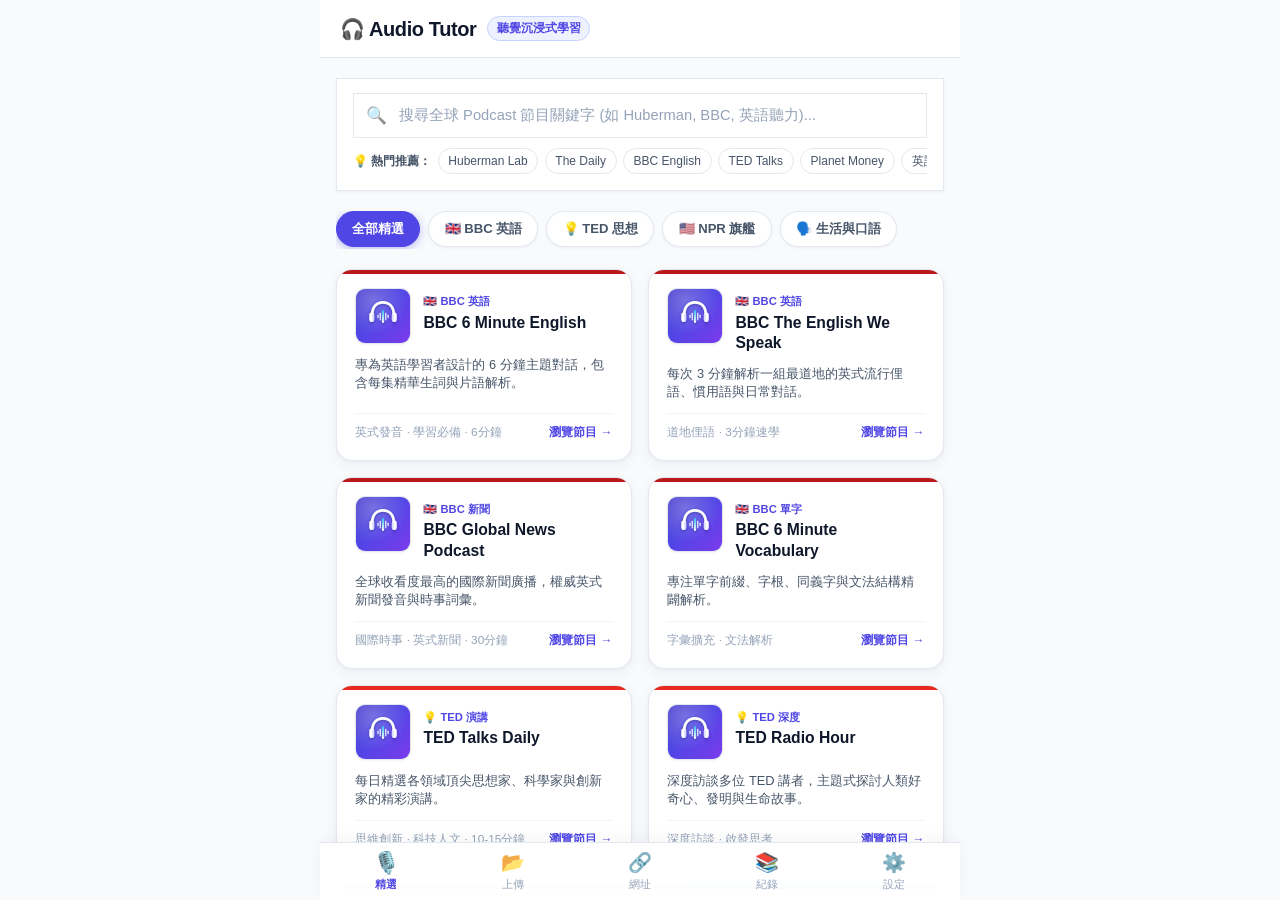
<file: index.html>
<!DOCTYPE html>
<html lang="zh-TW">
<head>
  <meta charset="UTF-8">
  <!-- 🛡️ 全局離線錯誤即時捕獲與日誌記錄器 (Local & Offline Error Recorder) -->
  <script>
    (function() {
      window.__DEBUG_LOGS__ = [];
      const LOG_SERVER = 'http://127.0.0.1:8765/';

      function recordError(type, message, source, lineno, colno, errorObj) {
        const timestamp = new Date().toLocaleString('zh-TW', { hour12: false });
        const logEntry = {
          time: timestamp,
          type: type,
          message: String(message || 'Unknown Error'),
          source: source || window.location.href,
          line: lineno || 0,
          column: colno || 0,
          stack: errorObj?.stack || (new Error().stack) || ''
        };
        window.__DEBUG_LOGS__.push(logEntry);

        // 1. 存入 localStorage (最多保留 50 筆)
        try {
          const existing = JSON.parse(localStorage.getItem('audio_tutor_error_logs') || '[]');
          existing.push(logEntry);
          if (existing.length > 50) existing.shift();
          localStorage.setItem('audio_tutor_error_logs', JSON.stringify(existing));
        } catch (e) {}

        // 2. 即時發送給本機 log_server.ps1 (直接寫入 debug.log 檔案)
        try {
          const payload = JSON.stringify(logEntry);
          if (navigator.sendBeacon) {
            navigator.sendBeacon(LOG_SERVER, payload);
          } else {
            fetch(LOG_SERVER, { method: 'POST', body: payload, mode: 'no-cors' }).catch(() => {});
          }
        } catch (e) {}

        // 3. 在畫面上動態顯示/更新懸浮除錯按鈕 🐞
        updateErrorBadge();
      }

      window.onerror = function(msg, url, line, col, err) {
        recordError('UNCAUGHT_EXCEPTION', msg, url, line, col, err);
        return false;
      };

      window.addEventListener('unhandledrejection', function(e) {
        recordError('UNHANDLED_PROMISE', e.reason?.message || e.reason, 'Promise', 0, 0, e.reason);
      });

      const origConsoleError = console.error;
      console.error = function(...args) {
        origConsoleError.apply(console, args);
        recordError('CONSOLE_ERROR', args.map(a => typeof a === 'object' ? JSON.stringify(a) : String(a)).join(' '), 'console', 0, 0, null);
      };

      function updateErrorBadge() {
        let badge = document.getElementById('debug-error-badge');
        if (!badge && document.body) {
          badge = document.createElement('button');
          badge.id = 'debug-error-badge';
          badge.style.cssText = 'position:fixed;bottom:72px;right:16px;z-index:99999;background:#ef4444;color:#fff;border:none;border-radius:20px;padding:6px 12px;font-size:12px;font-weight:700;box-shadow:0 4px 14px rgba(239,68,68,0.4);cursor:pointer;display:flex;align-items:center;gap:6px;transition:all 0.2s ease;';
          badge.title = '點擊檢視錯誤紀錄與下載 debug.log';
          badge.innerHTML = '🐞 <span id="debug-error-count">1</span> 錯誤';
          badge.onclick = () => window.openDebugModal && window.openDebugModal();
          document.body.appendChild(badge);
        } else if (badge) {
          const countSpan = document.getElementById('debug-error-count');
          if (countSpan) countSpan.textContent = window.__DEBUG_LOGS__.length;
        }
      }

      window.addEventListener('DOMContentLoaded', () => {
        try {
          const past = JSON.parse(localStorage.getItem('audio_tutor_error_logs') || '[]');
          if (past.length > 0 && window.__DEBUG_LOGS__.length === 0) {
            window.__DEBUG_LOGS__ = past;
            updateErrorBadge();
          }
        } catch (e) {}
      });
    })();
  </script>
  <meta name="viewport" content="width=device-width, initial-scale=1.0, maximum-scale=1.0, user-scalable=no, viewport-fit=cover">
  <meta name="referrer" content="no-referrer">
  <title>Audio Tutor — 聽覺沉浸式學習</title>
  <link rel="stylesheet" href="style.css?v=7.5">
  <link rel="manifest" href="manifest.json?v=7.5">
  <meta name="theme-color" content="#ffffff">
  <meta name="apple-mobile-web-app-capable" content="yes">
  <meta name="apple-mobile-web-app-status-bar-style" content="default">
  <link rel="apple-touch-icon" href="icon.svg">
</head>
<body>
  <div class="app-container">
    <!-- Header -->
    <header id="app-header">
      <div class="header-content">
        <div class="header-brand">
          <h1 class="logo">🎧 Audio Tutor</h1>
          <span class="brand-badge">聽覺沉浸式學習</span>
        </div>
        <button id="btn-header-install" class="btn-header-install hidden" title="安裝 App 至手機或電腦桌面">📲 安裝 App</button>
      </div>
    </header>

    <!-- PWA A2HS Install Banner -->
    <div id="pwa-install-banner" class="pwa-install-banner hidden">
      <div class="install-banner-icon">📲</div>
      <div class="install-banner-text">
        <strong>安裝 Audio Tutor 到桌面</strong>
        <p>一鍵移除網址列，享受如同原生 App 的全螢幕沈浸精聽體驗！</p>
      </div>
      <div class="install-banner-actions">
        <button id="btn-banner-install" class="btn-banner-install">立即安裝</button>
        <button id="btn-banner-dismiss" class="btn-banner-dismiss" aria-label="關閉" title="稍後再說">✕</button>
      </div>
    </div>

    <main id="app-main">
      <!-- 1. Curated Podcast Section (精選) -->
      <section id="podcast-section" class="tab-section">
        <!-- Global Podcast Search Box -->
        <div class="podcast-search-container">
          <div class="podcast-search-box">
            <span class="podcast-search-icon">🔍</span>
            <input type="text" id="podcast-global-search-input" placeholder="搜尋全球 Podcast 節目關鍵字 (如 Huberman, BBC, 英語聽力)..." class="podcast-search-input">
            <button id="btn-clear-global-search" class="btn-clear-search hidden" title="清除搜尋">✕</button>
            <button id="btn-do-global-search" class="btn-global-search">搜尋</button>
          </div>
          <!-- Quick search tag pills -->
          <div class="podcast-quick-tags">
            <span class="quick-tags-label">💡 熱門推薦：</span>
            <button class="quick-tag-btn" data-kw="Huberman Lab">Huberman Lab</button>
            <button class="quick-tag-btn" data-kw="The Daily">The Daily</button>
            <button class="quick-tag-btn" data-kw="BBC Learning English">BBC English</button>
            <button class="quick-tag-btn" data-kw="TED Talks">TED Talks</button>
            <button class="quick-tag-btn" data-kw="Planet Money">Planet Money</button>
            <button class="quick-tag-btn" data-kw="英語聽力">英語聽力</button>
          </div>
        </div>

        <!-- Search Status Bar (shown when search results are active) -->
        <div id="podcast-search-status" class="podcast-search-status hidden">
          <span id="podcast-search-status-text" class="search-status-text"></span>
          <button id="btn-reset-search" class="btn-reset-search">← 返回全部精選推薦</button>
        </div>

        <!-- Filter pills -->
        <div id="podcast-filter-bar" class="podcast-filter-bar">
          <button class="filter-pill active" data-filter="all">全部精選</button>
          <button class="filter-pill" data-filter="bbc">🇬🇧 BBC 英語</button>
          <button class="filter-pill" data-filter="ted">💡 TED 思想</button>
          <button class="filter-pill" data-filter="npr">🇺🇸 NPR 旗艦</button>
          <button class="filter-pill" data-filter="daily">🗣️ 生活與口語</button>
        </div>

        <!-- Search Loading Indicator -->
        <div id="podcast-search-loading" class="episodes-loading hidden">
          <div class="spinner"></div>
          <p>正在搜尋全球 Apple Podcasts 節目庫...</p>
        </div>

        <!-- Channel Grid View -->
        <div id="podcast-channel-grid" class="podcast-channel-grid">
          <!-- Dynamically populated from JS -->
        </div>

        <!-- Episode List Explorer View (Shown when a channel is clicked) -->
        <div id="podcast-episode-view" class="podcast-episode-view hidden">
          <div class="episode-view-header">
            <button id="btn-back-to-channels" class="btn-back-link">← 返回精選頻道清單</button>
            <div class="channel-info-banner">
              <div id="ep-channel-cover-wrap" class="ep-channel-cover-wrap">
                <img id="ep-channel-cover" class="ep-channel-cover" src="icon.svg" alt="Cover" onerror="this.src='icon.svg'">
              </div>
              <div class="ep-channel-meta">
                <div class="title-with-badge">
                  <h2 id="ep-channel-title" class="ep-channel-title">頻道名稱</h2>
                  <span id="ep-channel-badge" class="channel-badge">BBC</span>
                </div>
                <p id="ep-channel-desc" class="ep-channel-desc">頻道簡介載入中...</p>
              </div>
            </div>
            <div class="episode-search-box">
              <input type="text" id="ep-search-input" placeholder="🔍 搜尋單集標題關鍵字..." class="ep-search-input">
            </div>
          </div>

          <div id="episodes-loading" class="episodes-loading hidden">
            <div class="spinner"></div>
            <p>正在載入最新 Podcast 單集節目表...</p>
          </div>

          <div id="podcast-episodes-list" class="podcast-episodes-list">
            <!-- Dynamically populated episode items -->
          </div>
        </div>
      </section>

      <!-- 2. Local Import Section (上傳) -->
      <section id="import-section" class="tab-section hidden">
        <div class="section-card">
          <div class="section-card-header">
            <h3>📂 本機影音檔案上傳</h3>
            <p class="subtext">支援將電腦或手機中的 Podcast、錄音、影片快速切句並插入 AI 語音導覽</p>
          </div>
          <div id="drop-zone" class="drop-zone">
            <div class="drop-zone-content">
              <span class="icon-large">📤</span>
              <h2>點擊或拖入音檔 / 影片</h2>
              <p class="drop-subtext">支援 MP4, MOV, M4A, MP3, WAV, WebM</p>
            </div>
            <input type="file" id="file-input" accept="audio/*,video/*" class="hidden-input">
          </div>
        </div>
      </section>

      <!-- 3. Custom RSS / URL Section (自訂網址) -->
      <section id="custom-link-section" class="tab-section hidden">
        <div class="section-card">
          <div class="section-card-header">
            <h3>🔗 自訂 Podcast RSS 或線上音訊網址</h3>
            <p class="subtext">輸入任何公開 Podcast 的 RSS Feed 訂閱網址，或直接貼上線上 MP3/M4A 音訊檔案連結</p>
          </div>
          <div class="custom-input-row">
            <input type="url" id="custom-url-input" placeholder="https://example.com/feed.xml 或音訊連結..." class="custom-url-input">
            <button id="btn-parse-custom-url" class="btn-primary">解析載入</button>
          </div>
          <div class="custom-search-hint">
            <span>💡 不知道 RSS 網址？</span>
            <button id="btn-jump-to-global-search" class="btn-text-link">👉 點此直接用關鍵字搜尋全球 Podcast 節目</button>
          </div>
          <div class="quick-preset-links">
            <span class="preset-title">💡 常用推薦快捷填入：</span>
            <button class="preset-btn" data-url="https://podcasts.files.bbci.co.uk/p02pc9tn.rss">BBC 6 Min</button>
            <button class="preset-btn" data-url="https://feeds.feedburner.com/TEDTalks_audio">TED Talks</button>
            <button class="preset-btn" data-url="https://feeds.npr.org/510351/podcast.xml">NPR Short Wave</button>
            <button class="preset-btn" data-url="https://allearsenglish.libsyn.com/rss">All Ears English</button>
          </div>

          <div id="custom-feed-loading" class="episodes-loading hidden">
            <div class="spinner"></div>
            <p>正在解析 RSS 訂閱來源...</p>
          </div>

          <div id="custom-feed-result" class="custom-feed-result hidden">
            <!-- Dynamically rendered custom episodes -->
          </div>
        </div>
      </section>

      <!-- 4. History Section (學習紀錄) -->
      <section id="history-section" class="tab-section hidden">
        <div class="section-card">
          <div class="section-card-header">
            <h3>📚 我的精聽學習紀錄</h3>
            <p class="subtext">已解析的單集均保存於本機，可隨時離線複習與重複精聽</p>
          </div>
          <div id="history-list" class="history-list">
            <!-- History cards will be injected here -->
            <p class="empty-state">尚無學習紀錄</p>
          </div>
        </div>
      </section>

      <!-- 5. Settings Section (系統設定) -->
      <section id="settings-section" class="tab-section hidden">
        <div class="section-card">
          <div class="section-card-header">
            <h3>⚙️ 系統與學習設定</h3>
            <p class="subtext">設定您的 API 密鑰與個人化 AI 導覽偏好</p>
          </div>

          <!-- Return to Player Banner (若正在播放學習中，提供一鍵返回) -->
          <div id="settings-now-playing-banner" class="settings-return-banner hidden">
            <div class="banner-left">
              <span>🎧 正在學習播放中</span>
            </div>
            <button id="btn-settings-return-player" class="btn-return-player" type="button">返回播放畫面 ↗</button>
          </div>

          <!-- API Keys -->
          <div class="settings-group">
            <h4 class="settings-group-title">🔑 API 密鑰設定</h4>
            <div class="input-group">
              <label for="groq-key-input">Groq API Key (語音辨識 Whisper 必填)</label>
              <div class="input-with-btn">
                <input type="password" id="groq-key-input" placeholder="gsk_..." class="styled-input">
                <button id="btn-save-groq" class="btn-save">儲存</button>
              </div>
              <a href="https://console.groq.com/keys" target="_blank" class="help-link">前往申請免費 Groq 密鑰 ↗</a>
            </div>
            
            <div class="input-group">
              <label for="gemini-key-input">Gemini API Key (語意與文法解析 必填)</label>
              <div class="input-with-btn">
                <input type="password" id="gemini-key-input" placeholder="AIzaSy..." class="styled-input">
                <button id="btn-save-gemini" class="btn-save">儲存</button>
              </div>
              <a href="https://aistudio.google.com/app/apikey" target="_blank" class="help-link">前往申請免費 Gemini 密鑰 ↗</a>
            </div>

            <div class="input-group">
              <label for="openai-key-input">OpenAI API Key (選填，若使用 OpenAI TTS-1)</label>
              <div class="input-with-btn">
                <input type="password" id="openai-key-input" placeholder="sk-..." class="styled-input">
                <button id="btn-save-openai" class="btn-save">儲存</button>
              </div>
              <a href="https://platform.openai.com/api-keys" target="_blank" class="help-link">前往申請 OpenAI 密鑰 ↗</a>
            </div>
          </div>

          <!-- Learning Settings -->
          <div class="settings-group">
            <h4 class="settings-group-title">🎧 語音導覽與神經網路 TTS 偏好</h4>

            <div class="input-group">
              <label for="tts-engine">語音合成引擎 (TTS Engine)</label>
              <select id="tts-engine" class="select-input">
                <option value="cloud" selected>🌐 雲端極速語音 (Lumi-AI / Google & 百度 · iPhone 完美相容 · 免 Key 零延遲)</option>
                <option value="system">💻 瀏覽器原生語音 (Apple 原生美佳/婷婷 · 微軟 Natural · Google 語音)</option>
                <option value="openai">🤖 OpenAI TTS-1 (頂級真人級神經音質 · 需填 OpenAI Key)</option>
                <option value="edge">✨ 本機 Python 後端 (Edge-TTS 代理 · 需執行 python server.py)</option>
              </select>
            </div>

            <div class="input-group">
              <label for="tts-voice">導覽語音角色 (Voice Character)</label>
              <select id="tts-voice" class="select-input">
                <!-- Dynamically populated from JS based on chosen engine -->
                <option value="">載入系統繁中語音中...</option>
              </select>
            </div>

            <div class="input-group">
              <label for="orig-rate">🎵 英文原音播放語速 (Original Speed): <strong id="orig-rate-label" class="highlight-text">1.00</strong>x</label>
              <input type="range" id="orig-rate" min="0.60" max="1.40" step="0.05" value="1.00" class="range-slider">
              <div class="range-labels">
                <span>0.60x (慢速)</span>
                <span>0.80x (精聽)</span>
                <span>1.00x (原速)</span>
                <span>1.20x (微快)</span>
                <span>1.40x (挑戰)</span>
              </div>
            </div>

            <div class="input-group">
              <label for="tts-rate">🗣️ TTS 語音講解朗讀語速: <strong id="tts-rate-label" class="highlight-text">1.10</strong>x</label>
              <input type="range" id="tts-rate" min="0.80" max="1.60" step="0.05" value="1.10" class="range-slider">
            </div>

            <div class="input-group">
              <div class="tts-preview-row">
                <button id="btn-preview-tts" class="btn-preview-tts" type="button">▶️ 試聽當前中文語音與語速</button>
                <span id="tts-preview-status" class="tts-preview-status">試聽範例：「歡迎使用 Audio Tutor！我會為你精闢解析英文單字與文法。」</span>
              </div>
            </div>

            <div class="input-group">
              <label for="cefr-slider">CEFR 難度門檻 (大於等於此難度才插入語音解析): <strong id="cefr-label" class="highlight-text">B1</strong></label>
              <input type="range" id="cefr-slider" min="1" max="6" value="3" class="range-slider">
              <div class="range-labels">
                <span>A1 (初級)</span>
                <span>A2</span>
                <span>B1 (中級)</span>
                <span>B2</span>
                <span>C1 (高級)</span>
                <span>C2</span>
              </div>
            </div>

            <div class="input-group checkbox-group">
              <label for="toggle-replay" class="checkbox-label">
                <input type="checkbox" id="toggle-replay" checked>
                <span class="checkbox-text">聽完繁中解析後，自動重播原句一次</span>
              </label>
            </div>

            <div class="input-group checkbox-group">
              <label for="toggle-loop-sentence" class="checkbox-label">
                <input type="checkbox" id="toggle-loop-sentence">
                <span class="checkbox-text">🔂 單句無限循環跟讀模式 (Shadowing 口說跟讀)</span>
              </label>
            </div>

            <div class="input-group">
              <label for="source-lang">音訊來源語言 (Source Language)</label>
              <select id="source-lang" class="select-input">
                <option value="en" selected>英文 (English)</option>
                <option value="ja">日文 (Japanese)</option>
                <option value="ko">韓文 (Korean)</option>
                <option value="es">西班牙文 (Spanish)</option>
                <option value="fr">法文 (French)</option>
                <option value="de">德文 (German)</option>
              </select>
            </div>
          </div>
        </div>
      </section>

      <!-- Processing Section (進度) -->
      <section id="processing-section" class="hidden">
        <div class="section-card processing-card">
          <div class="section-card-header">
            <h3>⚡ Audio-Tutor 處理管線執行中</h3>
            <p class="subtext">正在進行快刀音軌抽取、時間軸語音辨識與 Gemini AI 句級語意解析</p>
          </div>

          <div class="stepper">
            <!-- Stage 1 -->
            <div id="stage-extract" class="stage">
              <div class="stage-header">
                <span class="stage-icon">🔧</span>
                <span class="stage-label">1. 音軌抽取與格式化</span>
              </div>
              <div class="progress-container">
                <div class="progress-bar">
                  <div class="progress-fill" style="width: 0%;"></div>
                </div>
              </div>
              <p class="status-text">等待中...</p>
            </div>
            
            <!-- Stage 2 -->
            <div id="stage-transcribe" class="stage">
              <div class="stage-header">
                <span class="stage-icon">🎤</span>
                <span class="stage-label">2. Groq Whisper 語音辨識與時間軸</span>
              </div>
              <div class="progress-container">
                <div class="progress-bar">
                  <div class="progress-fill" style="width: 0%;"></div>
                </div>
              </div>
              <p class="status-text">等待中...</p>
            </div>

            <!-- Stage 3 -->
            <div id="stage-analyze" class="stage">
              <div class="stage-header">
                <span class="stage-icon">🧠</span>
                <span class="stage-label">3. Gemini 語法與生詞解析</span>
              </div>
              <div class="progress-container">
                <div class="progress-bar">
                  <div class="progress-fill" style="width: 0%;"></div>
                </div>
              </div>
              <p class="status-text">等待中...</p>
            </div>
          </div>
        </div>
      </section>

      <!-- Player Section (播放器) -->
      <section id="player-section" class="hidden">
        <button id="btn-back-home" class="btn-back-link" style="margin-bottom: 0.75rem;">← 返回選集清單 / 更換單集</button>

        <div id="now-playing" class="player-card">
          <div class="player-header">
            <div class="player-title-wrap">
              <h3 id="file-name" class="player-file-name truncate">未知檔案</h3>
              <div class="progress-meta-row">
                <span id="sentence-progress" class="progress-text">第 0 / 0 句</span>
                <span id="streaming-badge" class="streaming-badge hidden">⚡ 背景解析中...</span>
              </div>
            </div>
            <div class="player-header-actions">
              <button id="btn-player-download" class="btn-player-action" title="下載當前 MP3 音訊檔">📥 下載 MP3</button>
              <div id="play-state" class="state-badge">準備中</div>
            </div>
          </div>

          <!-- Seek bar -->
          <div id="seek-bar" class="seek-bar">
            <div class="seek-fill" style="width: 0%;"></div>
          </div>

          <div id="sentence-display" class="sentence-display">
            <span id="cefr-badge" class="cefr-badge hidden">--</span>
            <p id="original-text" class="original-text">載入中...</p>
            <p id="explanation-text" class="explanation-text"></p>
          </div>

          <div id="playback-controls" class="playback-controls">
            <button id="btn-prev" class="control-btn" aria-label="Previous" title="上一句 (快捷鍵 ← 或 K)">⏮</button>
            <button id="btn-replay" class="control-btn" aria-label="Replay" title="重播本句 (快捷鍵 R)">🔄</button>
            <button id="btn-play-pause" class="play-btn" aria-label="Play/Pause" title="播放 / 暫停 (快捷鍵 Space)">▶️</button>
            <button id="btn-toggle-loop" class="control-btn toggle-btn" aria-label="Loop Sentence" title="單句無限循環跟讀 (快捷鍵 L)">🔂</button>
            <button id="btn-next" class="control-btn" aria-label="Next" title="下一句 (快捷鍵 → 或 J)">⏭</button>
            <button id="btn-quick-speed" class="speed-pill-btn" title="切換原音語速 (點擊切換 0.8x 慢速精聽 / 1.0x / 1.2x)">1.0x</button>
          </div>

          <!-- 互動式同步逐字稿面板 (Interactive Karaoke Transcript) -->
          <div class="transcript-header-row">
            <h4 class="transcript-heading">📝 沉浸式同步逐字稿</h4>
            <span class="transcript-tip">💡 點擊跳轉 · 雙擊單字查字典 📖</span>
          </div>

          <div id="transcript-scroll-area" class="transcript-scroll-area">
            <div id="transcript-list" class="transcript-list">
              <!-- 動態渲染完整逐字稿列表 -->
            </div>
          </div>
        </div>
      </section>
    <!-- Floating Mini Player Bar (置底迷你播放列，切換至設定/其他分頁時可一鍵秒回播放器) -->
    <div id="mini-player-bar" class="mini-player-bar hidden">
      <div class="mini-player-left" id="mini-player-click-area">
        <div class="mini-player-icon-wrap">
          <span class="mini-player-icon">🎧</span>
        </div>
        <div class="mini-player-texts">
          <span id="mini-player-title" class="mini-player-title truncate">正在播放學習中</span>
          <span id="mini-player-sub" class="mini-player-sub truncate">點擊返回完整播放畫面</span>
        </div>
      </div>
      <div class="mini-player-actions">
        <button id="btn-mini-play-pause" class="mini-btn-play" title="播放 / 暫停" type="button">⏸️</button>
        <button id="btn-mini-expand" class="mini-btn-expand" title="返回完整畫面" type="button">展開 ↗</button>
      </div>
    </div>

    <!-- Bottom Navigation Bar (置底 App 導覽列) -->
    <nav id="bottom-nav" class="bottom-nav">
      <button id="nav-btn-podcast" class="nav-item active" data-tab="podcast">
        <span class="nav-icon">🎙️</span>
        <span class="nav-label">精選</span>
      </button>
      <button id="nav-btn-local" class="nav-item" data-tab="local">
        <span class="nav-icon">📂</span>
        <span class="nav-label">上傳</span>
      </button>
      <button id="nav-btn-custom" class="nav-item" data-tab="custom">
        <span class="nav-icon">🔗</span>
        <span class="nav-label">網址</span>
      </button>
      <button id="nav-btn-history" class="nav-item" data-tab="history">
        <span class="nav-icon">📚</span>
        <span class="nav-label">紀錄</span>
      </button>
      <button id="nav-btn-settings" class="nav-item" data-tab="settings">
        <span class="nav-icon">⚙️</span>
        <span class="nav-label">設定</span>
      </button>
    </nav>

    <!-- Toast Notification Container -->
    <div id="toast-container"></div>

    <!-- Download / Export Modal -->
    <div id="download-modal" class="modal-overlay hidden">
      <div class="modal-card">
        <div class="modal-header">
          <h3 id="modal-download-title">📥 選擇下載音訊格式</h3>
          <button id="btn-close-download-modal" class="modal-close-btn" aria-label="Close">&times;</button>
        </div>
        <p class="modal-subtext" id="modal-download-desc">請選擇您希望下載或匯出的音訊版本：</p>
        <div class="modal-options">
          <button id="btn-export-tutor-audio" class="modal-option-btn primary-option">
            <span class="option-icon">🎧</span>
            <div class="option-text">
              <strong>匯出 AI 語音導覽版 (含中英精聽與講解)</strong>
              <small>將原句、AI 中文解析與重複精聽無縫混音為完整學習單集 (推薦)</small>
            </div>
          </button>
          <button id="btn-download-raw-audio" class="modal-option-btn secondary-option">
            <span class="option-icon">📁</span>
            <div class="option-text">
              <strong>下載原始音訊檔 (純原音)</strong>
              <small>下載未包含 AI 語音講解的原始音訊檔案</small>
            </div>
          </button>
        </div>
      </div>
    </div>

    <!-- In-App Dictionary Bottom Sheet / Modal (應用內查字典) -->
    <div id="dict-modal" class="modal-overlay hidden">
      <div class="modal-content dict-modal-content">
        <div class="dict-handle-bar"></div>
        <div class="modal-header dict-modal-header">
          <div class="dict-title-group">
            <h3 id="dict-word" class="dict-word">Word</h3>
            <span id="dict-phonetic" class="dict-phonetic">/ ... /</span>
            <button id="btn-dict-speak" class="btn-dict-speak" title="朗讀發音">🔊</button>
          </div>
          <button id="btn-close-dict" class="btn-close-modal">✕</button>
        </div>

        <div id="dict-body" class="dict-body">
          <div id="dict-loading" class="dict-loading">
            <div class="spinner"></div>
            <p>正在查詢單字釋義...</p>
          </div>
          <div id="dict-content" class="dict-content hidden">
            <!-- 動態填充單字詞性、釋義與例句 -->
          </div>
        </div>

        <div class="dict-modal-footer">
          <a id="dict-external-link" href="#" target="_blank" class="dict-ext-link">前往劍橋字典完整頁面 ↗</a>
          <button id="btn-done-dict" class="btn-primary" style="padding: 0.4rem 1rem;">關閉</button>
        </div>
      </div>
    </div>

    <!-- iOS A2HS Guide Modal -->
    <div id="ios-install-modal" class="modal-overlay hidden">
      <div class="modal-content ios-install-modal-content">
        <div class="modal-header">
          <h3>📲 將 Audio Tutor 加入 iPhone 主畫面</h3>
          <button id="btn-close-ios-install" class="btn-close-modal">✕</button>
        </div>
        <div class="ios-install-body">
          <div class="ios-step-item">
            <div class="step-num">1</div>
            <div class="step-desc">
              點擊 Safari 或 Chrome 底部或頂部的<strong>「分享」按鈕</strong>
              <span class="ios-icon-badge">📤</span>
            </div>
          </div>
          <div class="ios-step-item">
            <div class="step-num">2</div>
            <div class="step-desc">
              在選單中向下滑動，找到並點擊<strong>「加入主畫面」</strong>
              <span class="ios-icon-badge">➕</span>
            </div>
          </div>
          <div class="ios-step-item">
            <div class="step-num">3</div>
            <div class="step-desc">
              點擊右上角的<strong>「新增」</strong>，即可享受無網址列干擾的原生全螢幕 App 體驗！
            </div>
          </div>
        </div>
        <div class="modal-actions" style="margin-top: 1.25rem;">
          <button id="btn-confirm-ios-install" class="btn-primary" style="width: 100%;">我知道了</button>
        </div>
      </div>
    </div>

    <!-- Debug Log Modal (錯誤日誌與即時檢視) -->
    <div id="debug-modal" class="modal-overlay hidden">
      <div class="modal-card" style="max-width: 560px; max-height: 85vh; display: flex; flex-direction: column;">
        <div class="modal-header">
          <h3>🐞 系統錯誤日誌 (Debug Logs)</h3>
          <button id="btn-close-debug-modal" class="modal-close-btn" aria-label="Close">&times;</button>
        </div>
        <p class="modal-subtext">所有本地/離線執行錯誤均已自動記錄，可一鍵下載為 <code>debug.log</code> 檔案或直接複製：</p>
        <div id="debug-log-list" style="flex: 1; overflow-y: auto; background: #0f172a; color: #f8fafc; font-family: monospace; font-size: 0.78rem; padding: 0.85rem; border-radius: 8px; margin: 0.5rem 0 1rem; max-height: 320px; white-space: pre-wrap; word-break: break-all;">
          無錯誤紀錄
        </div>
        <div style="display: flex; gap: 0.5rem; justify-content: flex-end; flex-wrap: wrap;">
          <button id="btn-copy-debug-logs" class="btn-primary" style="padding: 0.45rem 0.9rem; font-size: 0.82rem;">📋 一鍵複製錯誤報告</button>
          <button id="btn-download-debug-log" class="btn-primary" style="padding: 0.45rem 0.9rem; font-size: 0.82rem; background: #16a34a;">📥 下載 debug.log 檔案</button>
          <button id="btn-clear-debug-logs" class="btn-secondary" style="padding: 0.45rem 0.9rem; font-size: 0.82rem; background: #64748b; color: #fff; border: none; border-radius: var(--radius-sm);">🗑️ 清除日誌</button>
        </div>
      </div>
    </div>
  </div>
  <script src="app.js?v=7.5"></script>
</body>
</html>
</file>
<file: style.css>
:root {
  --bg-primary: #f8fafc;
  --bg-surface: #ffffff;
  --bg-card: #ffffff;
  --bg-hover: #f1f5f9;
  --bg-input: #ffffff;
  --text-primary: #0f172a;
  --text-secondary: #475569;
  --text-muted: #94a3b8;
  --accent: #4f46e5;
  --accent-hover: #4338ca;
  --accent-light: #eef2ff;
  --accent-border: #c7d2fe;
  --success: #16a34a;
  --warning: #d97706;
  --danger: #dc2626;
  --border: #e2e8f0;
  --border-light: #f1f5f9;
  --radius: 16px;
  --radius-sm: 10px;
  --shadow-sm: 0 1px 3px 0 rgba(0, 0, 0, 0.05);
  --shadow-card: 0 4px 14px 0 rgba(15, 23, 42, 0.05), 0 1px 3px 0 rgba(15, 23, 42, 0.03);
  --shadow-hover: 0 10px 25px -4px rgba(15, 23, 42, 0.08), 0 4px 10px -2px rgba(15, 23, 42, 0.04);
  --transition: 0.2s cubic-bezier(0.4, 0, 0.2, 1);
}

* {
  box-sizing: border-box;
  margin: 0;
  padding: 0;
  -webkit-tap-highlight-color: transparent;
}

html, body {
  height: 100%;
  height: 100dvh;
  width: 100%;
  margin: 0;
  padding: 0;
  overflow: hidden;
  overscroll-behavior: none;
  touch-action: pan-y;
  -webkit-touch-callout: none;
  -webkit-user-select: none;
  user-select: none;
}

body {
  background-color: var(--bg-primary);
  color: var(--text-primary);
  font-family: -apple-system, BlinkMacSystemFont, 'SF Pro Text', 'Segoe UI', Roboto, Helvetica, Arial, sans-serif;
  line-height: 1.5;
  -webkit-font-smoothing: antialiased;
}

button {
  background: none;
  border: none;
  color: inherit;
  font: inherit;
  cursor: pointer;
}

input, select, textarea {
  font-family: inherit;
  -webkit-user-select: text;
  user-select: text;
}

.word-token, .transcript-content, .subtitle-text, .history-card {
  -webkit-user-select: text;
  user-select: text;
}

.hidden {
  display: none !important;
}

/* Scrollbar */
::-webkit-scrollbar {
  width: 5px;
  height: 5px;
}
::-webkit-scrollbar-track {
  background: transparent;
}
::-webkit-scrollbar-thumb {
  background: #cbd5e1;
  border-radius: 999px;
}

.app-container {
  max-width: 640px;
  margin: 0 auto;
  height: 100%;
  height: 100dvh;
  display: flex;
  flex-direction: column;
  position: relative;
  background-color: var(--bg-primary);
  overflow: hidden;
  overscroll-behavior: none;
}

/* Header */
#app-header {
  flex-shrink: 0;
  z-index: 50;
  background-color: rgba(255, 255, 255, 0.95);
  backdrop-filter: blur(12px);
  -webkit-backdrop-filter: blur(12px);
  border-bottom: 1px solid var(--border);
  padding: calc(0.85rem + env(safe-area-inset-top)) 1.25rem 0.85rem;
}

.header-content {
  display: flex;
  justify-content: space-between;
  align-items: center;
}

.header-brand {
  display: flex;
  align-items: center;
  gap: 0.65rem;
}

.logo {
  font-size: 1.25rem;
  font-weight: 800;
  color: var(--text-primary);
  letter-spacing: -0.02em;
}

.brand-badge {
  font-size: 0.72rem;
  font-weight: 600;
  color: var(--accent);
  background-color: var(--accent-light);
  padding: 0.2rem 0.55rem;
  border-radius: 999px;
  border: 1px solid var(--accent-border);
}

.icon-btn {
  font-size: 1.25rem;
  width: 38px;
  height: 38px;
  border-radius: 50%;
  display: flex;
  align-items: center;
  justify-content: center;
  color: var(--text-secondary);
  transition: all var(--transition);
  background-color: var(--bg-primary);
  border: 1px solid var(--border);
}

.icon-btn:hover {
  background-color: var(--accent-light);
  color: var(--accent);
  border-color: var(--accent-border);
}

/* ─────────────────────────────────────────────────────────────
   PWA A2HS 安裝引導 (Add to Home Screen Banner & Modal)
   ───────────────────────────────────────────────────────────── */
.btn-header-install {
  background: linear-gradient(135deg, #4f46e5 0%, #6366f1 100%);
  color: #ffffff;
  border: none;
  padding: 0.35rem 0.75rem;
  border-radius: 999px;
  font-size: 0.78rem;
  font-weight: 700;
  cursor: pointer;
  box-shadow: 0 2px 8px rgba(79, 70, 229, 0.25);
  transition: all var(--transition);
  display: inline-flex;
  align-items: center;
  gap: 0.25rem;
}

.btn-header-install:hover {
  transform: translateY(-1px);
  box-shadow: 0 4px 12px rgba(79, 70, 229, 0.35);
}

.pwa-install-banner {
  display: flex;
  align-items: center;
  justify-content: space-between;
  gap: 0.75rem;
  padding: 0.75rem 1rem;
  background: linear-gradient(135deg, #eff6ff 0%, #eef2ff 100%);
  border-bottom: 1px solid #c7d2fe;
  box-shadow: 0 2px 10px rgba(79, 70, 229, 0.08);
  animation: bannerSlideDown 0.35s cubic-bezier(0.16, 1, 0.3, 1);
  z-index: 40;
}

@keyframes bannerSlideDown {
  from {
    opacity: 0;
    transform: translateY(-8px);
  }
  to {
    opacity: 1;
    transform: translateY(0);
  }
}

.install-banner-icon {
  font-size: 1.6rem;
  flex-shrink: 0;
}

.install-banner-text {
  flex: 1;
  min-width: 0;
}

.install-banner-text strong {
  display: block;
  font-size: 0.88rem;
  color: #1e1b4b;
}

.install-banner-text p {
  font-size: 0.76rem;
  color: #4338ca;
  margin: 0.15rem 0 0;
  line-height: 1.35;
}

.install-banner-actions {
  display: flex;
  align-items: center;
  gap: 0.4rem;
  flex-shrink: 0;
}

.btn-banner-install {
  background: var(--accent);
  color: #ffffff;
  border: none;
  padding: 0.45rem 0.85rem;
  border-radius: var(--radius-sm);
  font-size: 0.82rem;
  font-weight: 700;
  cursor: pointer;
  transition: all var(--transition);
  white-space: nowrap;
}

.btn-banner-install:hover {
  background: var(--accent-hover);
}

.btn-banner-dismiss {
  background: none;
  border: none;
  color: #64748b;
  font-size: 1.1rem;
  padding: 0.35rem 0.5rem;
  cursor: pointer;
  border-radius: 4px;
}

.btn-banner-dismiss:hover {
  color: #0f172a;
  background: rgba(0, 0, 0, 0.05);
}

/* iOS Install Modal */
.ios-install-modal-content {
  max-width: 440px;
}

.ios-install-body {
  display: flex;
  flex-direction: column;
  gap: 0.85rem;
  margin-top: 1rem;
}

.ios-step-item {
  display: flex;
  align-items: flex-start;
  gap: 0.75rem;
  padding: 0.75rem 0.9rem;
  background: #f8fafc;
  border-radius: var(--radius-sm);
  border: 1px solid var(--border-light);
}

.step-num {
  width: 24px;
  height: 24px;
  border-radius: 50%;
  background: var(--accent);
  color: #ffffff;
  font-size: 0.78rem;
  font-weight: 800;
  display: flex;
  align-items: center;
  justify-content: center;
  flex-shrink: 0;
  margin-top: 2px;
}

.step-desc {
  font-size: 0.88rem;
  color: var(--text-primary);
  line-height: 1.45;
}

.ios-icon-badge {
  display: inline-block;
  padding: 0.1rem 0.35rem;
  background: #ffffff;
  border: 1px solid var(--border);
  border-radius: 4px;
  margin-left: 0.25rem;
  font-size: 0.9rem;
  vertical-align: middle;
}

/* ─────────────────────────────────────────────────────────────
   應用內字典彈窗 (In-App Dictionary Bottom Sheet)
   ───────────────────────────────────────────────────────────── */
.dict-modal-content {
  max-width: 500px;
  width: 92%;
  max-height: 80vh;
  display: flex;
  flex-direction: column;
  padding: 1.15rem 1.25rem 1rem;
  border-radius: 20px;
  box-shadow: 0 10px 40px rgba(0, 0, 0, 0.22);
  animation: modalPop 0.25s cubic-bezier(0.16, 1, 0.3, 1);
}

.dict-handle-bar {
  width: 40px;
  height: 4px;
  background-color: #cbd5e1;
  border-radius: 999px;
  margin: -0.25rem auto 0.75rem;
}

.dict-modal-header {
  padding-bottom: 0.65rem;
  border-bottom: 1px solid var(--border-light);
}

.dict-title-group {
  display: flex;
  align-items: center;
  gap: 0.65rem;
}

.dict-word {
  font-size: 1.35rem;
  font-weight: 800;
  color: var(--accent);
  margin: 0;
}

.dict-phonetic {
  font-size: 0.88rem;
  color: var(--text-muted);
}

.btn-dict-speak {
  background: var(--accent-light);
  border: 1px solid var(--accent-border);
  border-radius: 50%;
  width: 32px;
  height: 32px;
  display: flex;
  align-items: center;
  justify-content: center;
  font-size: 0.95rem;
  cursor: pointer;
  transition: all var(--transition);
}

.btn-dict-speak:hover {
  transform: scale(1.1);
  background: var(--accent);
  color: #ffffff;
}

.dict-body {
  flex: 1;
  overflow-y: auto;
  -webkit-overflow-scrolling: touch;
  padding: 0.75rem 0.25rem;
  max-height: 52vh;
}

.dict-loading {
  display: flex;
  flex-direction: column;
  align-items: center;
  justify-content: center;
  gap: 0.75rem;
  padding: 2rem 0;
  color: var(--text-muted);
  font-size: 0.9rem;
}

.dict-content {
  display: flex;
  flex-direction: column;
  gap: 0.75rem;
}

.dict-meaning-block {
  background: #f8fafc;
  border: 1px solid var(--border-light);
  border-radius: var(--radius-sm);
  padding: 0.75rem 0.85rem;
}

.dict-pos {
  display: inline-block;
  font-size: 0.72rem;
  font-weight: 800;
  color: #4f46e5;
  background: #eef2ff;
  border: 1px solid #c7d2fe;
  border-radius: 4px;
  padding: 0.1rem 0.4rem;
  margin-bottom: 0.35rem;
  text-transform: uppercase;
}

.dict-def {
  font-size: 0.92rem;
  font-weight: 600;
  color: var(--text-primary);
  line-height: 1.45;
  margin-bottom: 0.25rem;
}

.dict-example {
  font-size: 0.82rem;
  color: #475569;
  font-style: italic;
  line-height: 1.4;
  border-left: 2px solid var(--accent);
  padding-left: 0.5rem;
  margin-top: 0.25rem;
}

.dict-modal-footer {
  display: flex;
  align-items: center;
  justify-content: space-between;
  padding-top: 0.75rem;
  border-top: 1px solid var(--border-light);
  margin-top: 0.5rem;
}

.dict-ext-link {
  font-size: 0.82rem;
  color: var(--accent);
  text-decoration: none;
  font-weight: 600;
}

.dict-ext-link:hover {
  text-decoration: underline;
}

/* Main Content Area */
main {
  flex: 1;
  overflow-y: auto;
  -webkit-overflow-scrolling: touch;
  overscroll-behavior-y: contain;
  padding: 1.25rem 1rem calc(5.5rem + env(safe-area-inset-bottom));
  display: flex;
  flex-direction: column;
  gap: 1.25rem;
}

/* Section Cards */
.section-card {
  background-color: var(--bg-card);
  border: 1px solid var(--border);
  border-radius: var(--radius);
  padding: 1.25rem;
  box-shadow: var(--shadow-card);
  display: flex;
  flex-direction: column;
  gap: 1rem;
}

.section-card-header h3 {
  font-size: 1.15rem;
  font-weight: 700;
  color: var(--text-primary);
  letter-spacing: -0.01em;
}

.section-card-header .subtext {
  font-size: 0.82rem;
  color: var(--text-secondary);
  margin-top: 0.25rem;
  line-height: 1.4;
}

/* Podcast Section & Filter Pills */
#podcast-section {
  display: flex;
  flex-direction: column;
  gap: 1.25rem;
}

/* ─────────────────────────────────────────────────────────────
   全球 Podcast 關鍵字搜尋列 (Global Podcast Search)
   ───────────────────────────────────────────────────────────── */
.podcast-search-container {
  display: flex;
  flex-direction: column;
  gap: 0.65rem;
  background: var(--bg-surface);
  border: 1px solid var(--border);
  border-radius: var(--radius-lg);
  padding: 0.85rem 1rem;
  box-shadow: var(--shadow-sm);
}

.podcast-search-box {
  display: flex;
  align-items: center;
  gap: 0.5rem;
  background: var(--bg-main);
  border: 1.5px solid var(--border);
  border-radius: var(--radius-md);
  padding: 0.25rem 0.5rem 0.25rem 0.75rem;
  transition: border-color var(--transition), box-shadow var(--transition);
}

.podcast-search-box:focus-within {
  border-color: var(--primary);
  box-shadow: 0 0 0 3px rgba(79, 70, 229, 0.15);
}

.podcast-search-icon {
  font-size: 1.05rem;
  opacity: 0.7;
}

.podcast-search-input {
  flex: 1;
  border: none;
  background: transparent;
  padding: 0.45rem 0.25rem;
  font-size: 0.92rem;
  color: var(--text-primary);
  outline: none;
  min-width: 0;
}

.podcast-search-input::placeholder {
  color: var(--text-muted);
}

.btn-clear-search {
  border: none;
  background: transparent;
  color: var(--text-muted);
  cursor: pointer;
  padding: 0.25rem 0.5rem;
  font-size: 0.85rem;
  border-radius: 50%;
  transition: all var(--transition);
}

.btn-clear-search:hover {
  color: var(--text-primary);
  background: rgba(0, 0, 0, 0.06);
}

.btn-global-search {
  padding: 0.45rem 1.1rem;
  background: var(--gradient-primary);
  color: #ffffff;
  border: none;
  border-radius: var(--radius-sm);
  font-size: 0.85rem;
  font-weight: 600;
  cursor: pointer;
  white-space: nowrap;
  transition: opacity var(--transition), transform var(--transition);
}

.btn-global-search:hover {
  opacity: 0.92;
  transform: translateY(-1px);
}

.podcast-quick-tags {
  display: flex;
  align-items: center;
  gap: 0.4rem;
  overflow-x: auto;
  scrollbar-width: none;
  padding-bottom: 2px;
}

.podcast-quick-tags::-webkit-scrollbar {
  display: none;
}

.quick-tags-label {
  font-size: 0.75rem;
  color: var(--text-secondary);
  white-space: nowrap;
  font-weight: 600;
}

.quick-tag-btn {
  padding: 0.2rem 0.6rem;
  font-size: 0.75rem;
  background: var(--bg-surface);
  border: 1px solid var(--border);
  border-radius: 999px;
  color: var(--text-secondary);
  white-space: nowrap;
  cursor: pointer;
  transition: all var(--transition);
}

.quick-tag-btn:hover {
  border-color: var(--primary);
  color: var(--primary);
  background: var(--primary-light);
}

.podcast-search-status {
  display: flex;
  align-items: center;
  justify-content: space-between;
  gap: 0.75rem;
  background: #f0fdf4;
  border: 1px solid #bbf7d0;
  padding: 0.65rem 1rem;
  border-radius: var(--radius-md);
  font-size: 0.85rem;
  color: #166534;
  font-weight: 500;
}

.btn-reset-search {
  background: #ffffff;
  border: 1px solid #86efac;
  color: #15803d;
  padding: 0.3rem 0.75rem;
  border-radius: 999px;
  font-size: 0.78rem;
  font-weight: 600;
  cursor: pointer;
  transition: all var(--transition);
  white-space: nowrap;
}

.btn-reset-search:hover {
  background: #dcfce7;
  border-color: #4ade80;
}

.custom-search-hint {
  display: flex;
  align-items: center;
  gap: 0.5rem;
  margin-top: 0.5rem;
  font-size: 0.82rem;
  color: var(--text-secondary);
}

.btn-text-link {
  border: none;
  background: transparent;
  color: var(--primary);
  font-weight: 600;
  cursor: pointer;
  padding: 0;
  font-size: 0.82rem;
  text-decoration: underline;
  transition: color var(--transition);
}

.btn-text-link:hover {
  color: var(--accent);
}

.podcast-filter-bar {
  display: flex;
  gap: 0.5rem;
  overflow-x: auto;
  padding-bottom: 2px;
  scrollbar-width: none;
}

.podcast-filter-bar::-webkit-scrollbar {
  display: none;
}

.filter-pill {
  padding: 0.45rem 0.95rem;
  font-size: 0.82rem;
  font-weight: 600;
  color: var(--text-secondary);
  background-color: var(--bg-surface);
  border: 1px solid var(--border);
  border-radius: 999px;
  white-space: nowrap;
  transition: all var(--transition);
  box-shadow: var(--shadow-sm);
}

.filter-pill:hover {
  border-color: var(--accent);
  color: var(--accent);
  background-color: var(--accent-light);
}

.filter-pill.active {
  background-color: var(--accent);
  border-color: var(--accent);
  color: #ffffff;
  box-shadow: 0 2px 8px rgba(79, 70, 229, 0.35);
}

/* Channel Cards Grid */
.podcast-channel-grid {
  display: grid;
  grid-template-columns: 1fr;
  gap: 1rem;
}

@media (min-width: 520px) {
  .podcast-channel-grid {
    grid-template-columns: repeat(2, 1fr);
  }
}

.channel-card {
  background-color: var(--bg-card);
  border: 1px solid var(--border);
  border-radius: var(--radius);
  padding: 1.15rem;
  display: flex;
  flex-direction: column;
  gap: 0.75rem;
  cursor: pointer;
  transition: all var(--transition);
  position: relative;
  overflow: hidden;
  box-shadow: var(--shadow-card);
}

.channel-card::before {
  content: '';
  position: absolute;
  top: 0;
  left: 0;
  right: 0;
  height: 4px;
  background: var(--channel-color, var(--accent));
}

.channel-card:hover {
  border-color: var(--accent);
  transform: translateY(-2px);
  box-shadow: var(--shadow-hover);
}

.channel-header {
  display: flex;
  gap: 0.75rem;
  align-items: flex-start;
}

.channel-cover {
  width: 56px;
  height: 56px;
  border-radius: var(--radius-sm);
  object-fit: cover;
  background-color: #f1f5f9;
  flex-shrink: 0;
  border: 1px solid var(--border);
  box-shadow: var(--shadow-sm);
}

.channel-info {
  flex: 1;
  min-width: 0;
}

.channel-badge-tag {
  display: inline-block;
  font-size: 0.7rem;
  font-weight: 700;
  color: var(--accent);
  margin-bottom: 0.15rem;
}

.channel-title {
  font-size: 0.98rem;
  font-weight: 700;
  color: var(--text-primary);
  line-height: 1.3;
}

.channel-desc {
  font-size: 0.8rem;
  color: var(--text-secondary);
  line-height: 1.4;
  display: -webkit-box;
  -webkit-line-clamp: 2;
  -webkit-box-orient: vertical;
  overflow: hidden;
}

.channel-footer {
  display: flex;
  justify-content: space-between;
  align-items: center;
  font-size: 0.74rem;
  color: var(--text-muted);
  border-top: 1px solid var(--border-light);
  padding-top: 0.6rem;
  margin-top: auto;
}

.channel-cta {
  color: var(--accent);
  font-weight: 700;
}

/* Episode Explorer View */
.podcast-episode-view {
  display: flex;
  flex-direction: column;
  gap: 1rem;
  animation: fadeIn 0.2s ease-out;
}

.btn-back-link {
  font-size: 0.85rem;
  font-weight: 600;
  color: var(--accent);
  padding: 0.4rem 0;
  display: inline-flex;
  align-items: center;
  gap: 0.35rem;
  width: fit-content;
}

.btn-back-link:hover {
  color: var(--accent-hover);
  text-decoration: underline;
}

.channel-info-banner {
  background-color: var(--bg-card);
  border: 1px solid var(--border);
  border-radius: var(--radius);
  padding: 1.25rem;
  display: flex;
  gap: 1rem;
  align-items: center;
  box-shadow: var(--shadow-card);
}

.ep-channel-cover-wrap {
  width: 72px;
  height: 72px;
  border-radius: var(--radius-sm);
  overflow: hidden;
  flex-shrink: 0;
  border: 1px solid var(--border);
  box-shadow: var(--shadow-sm);
}

.ep-channel-cover {
  width: 100%;
  height: 100%;
  object-fit: cover;
}

.ep-channel-meta {
  flex: 1;
  min-width: 0;
}

.title-with-badge {
  display: flex;
  align-items: center;
  gap: 0.5rem;
  flex-wrap: wrap;
}

.ep-channel-title {
  font-size: 1.15rem;
  font-weight: 700;
  color: var(--text-primary);
}

.channel-badge {
  font-size: 0.72rem;
  font-weight: 700;
  padding: 0.15rem 0.55rem;
  border-radius: 999px;
  background-color: var(--accent-light);
  color: var(--accent);
  border: 1px solid var(--accent-border);
}

.ep-channel-desc {
  font-size: 0.82rem;
  color: var(--text-secondary);
  margin-top: 0.35rem;
  line-height: 1.4;
}

.episode-search-box {
  margin-top: 0.25rem;
}

.ep-search-input {
  width: 100%;
  background-color: var(--bg-surface);
  border: 1px solid var(--border);
  border-radius: var(--radius-sm);
  padding: 0.75rem 1rem;
  font-size: 0.88rem;
  color: var(--text-primary);
  outline: none;
  transition: all var(--transition);
  box-shadow: var(--shadow-sm);
}

.ep-search-input:focus {
  border-color: var(--accent);
  box-shadow: 0 0 0 3px rgba(79, 70, 229, 0.15);
}

/* Episodes List */
.podcast-episodes-list {
  display: flex;
  flex-direction: column;
  gap: 0.85rem;
}

.episode-item {
  background-color: var(--bg-card);
  border: 1px solid var(--border);
  border-radius: var(--radius);
  padding: 1.15rem;
  display: flex;
  flex-direction: column;
  gap: 0.65rem;
  transition: all var(--transition);
  box-shadow: var(--shadow-card);
}

.episode-item:hover {
  border-color: var(--accent-border);
  box-shadow: var(--shadow-hover);
}

.ep-title {
  font-size: 0.98rem;
  font-weight: 700;
  color: var(--text-primary);
  line-height: 1.35;
}

.ep-meta-row {
  display: flex;
  align-items: center;
  gap: 0.75rem;
  font-size: 0.78rem;
  color: var(--text-muted);
  flex-wrap: wrap;
}

.ep-summary {
  font-size: 0.82rem;
  color: var(--text-secondary);
  line-height: 1.45;
  display: -webkit-box;
  -webkit-line-clamp: 2;
  -webkit-box-orient: vertical;
  overflow: hidden;
}

.ep-actions {
  display: flex;
  align-items: center;
  gap: 0.65rem;
  margin-top: 0.25rem;
}

.btn-learn {
  flex: 1;
  display: flex;
  align-items: center;
  justify-content: center;
  gap: 0.4rem;
  background-color: var(--accent);
  color: #ffffff;
  font-size: 0.85rem;
  font-weight: 600;
  padding: 0.6rem 1rem;
  border-radius: var(--radius-sm);
  transition: all var(--transition);
  box-shadow: 0 2px 6px rgba(79, 70, 229, 0.25);
}

.btn-learn:hover {
  background-color: var(--accent-hover);
  box-shadow: 0 4px 12px rgba(79, 70, 229, 0.35);
  transform: translateY(-1px);
}

.btn-preview-audio {
  padding: 0.6rem 0.9rem;
  background-color: var(--bg-hover);
  color: var(--text-secondary);
  font-size: 0.82rem;
  font-weight: 600;
  border-radius: var(--radius-sm);
  border: 1px solid var(--border);
  transition: all var(--transition);
}

.btn-preview-audio:hover {
  color: var(--text-primary);
  background-color: #e2e8f0;
}

.btn-download-ep {
  padding: 0.6rem 0.85rem;
  background-color: var(--bg-hover);
  color: var(--text-secondary);
  font-size: 0.82rem;
  font-weight: 600;
  border-radius: var(--radius-sm);
  border: 1px solid var(--border);
  transition: all var(--transition);
  cursor: pointer;
}

.btn-download-ep:hover {
  color: var(--accent);
  background-color: var(--accent-light);
  border-color: var(--accent-border);
}

/* Local Drop Zone */
.drop-zone {
  border: 2px dashed #cbd5e1;
  border-radius: var(--radius);
  padding: 60px 20px;
  text-align: center;
  cursor: pointer;
  transition: all var(--transition);
  background-color: #f8fafc;
}

.drop-zone:hover, .drop-zone.drag-over {
  border-color: var(--accent);
  background-color: var(--accent-light);
  transform: scale(1.01);
}

.drop-zone-content {
  display: flex;
  flex-direction: column;
  align-items: center;
  gap: 0.6rem;
}

.icon-large {
  font-size: 2.75rem;
}

.drop-zone h2 {
  font-size: 1.15rem;
  font-weight: 700;
  color: var(--text-primary);
}

.drop-subtext {
  font-size: 0.82rem;
  color: var(--text-secondary);
}

.hidden-input {
  display: none;
}

/* Custom RSS / URL */
.custom-input-row {
  display: flex;
  gap: 0.5rem;
}

.custom-url-input {
  flex: 1;
  background-color: var(--bg-surface);
  border: 1px solid var(--border);
  border-radius: var(--radius-sm);
  padding: 0.75rem 0.9rem;
  color: var(--text-primary);
  font-size: 0.88rem;
  outline: none;
  box-shadow: var(--shadow-sm);
}

.custom-url-input:focus {
  border-color: var(--accent);
  box-shadow: 0 0 0 3px rgba(79, 70, 229, 0.15);
}

.btn-primary {
  background-color: var(--accent);
  color: #ffffff;
  font-size: 0.88rem;
  font-weight: 600;
  padding: 0.75rem 1.35rem;
  border-radius: var(--radius-sm);
  white-space: nowrap;
  transition: all var(--transition);
  box-shadow: 0 2px 6px rgba(79, 70, 229, 0.25);
}

.btn-primary:hover {
  background-color: var(--accent-hover);
}

.quick-preset-links {
  display: flex;
  align-items: center;
  gap: 0.5rem;
  flex-wrap: wrap;
  font-size: 0.8rem;
}

.preset-title {
  color: var(--text-muted);
}

.preset-btn {
  background-color: var(--bg-hover);
  border: 1px solid var(--border);
  color: var(--text-secondary);
  padding: 0.3rem 0.7rem;
  border-radius: var(--radius-sm);
  font-size: 0.78rem;
  font-weight: 500;
  transition: all var(--transition);
}

.preset-btn:hover {
  background-color: var(--accent);
  border-color: var(--accent);
  color: #ffffff;
}

/* History Cards */
.history-list {
  display: flex;
  flex-direction: column;
  gap: 0.75rem;
}

.history-card {
  display: flex;
  align-items: center;
  justify-content: space-between;
  padding: 0.85rem 1rem;
  background-color: var(--bg-card);
  border-radius: var(--radius-sm);
  border: 1px solid var(--border);
  box-shadow: var(--shadow-sm);
  transition: all var(--transition);
}

.history-card:hover {
  border-color: var(--accent-border);
  background-color: #fafafa;
}

.history-info {
  flex: 1;
  min-width: 0;
}

.history-name {
  font-size: 0.92rem;
  font-weight: 700;
  color: var(--text-primary);
  white-space: nowrap;
  overflow: hidden;
  text-overflow: ellipsis;
}

.history-meta {
  font-size: 0.76rem;
  color: var(--text-muted);
  margin-top: 0.15rem;
}

.history-actions {
  display: flex;
  align-items: center;
  gap: 0.5rem;
  flex-shrink: 0;
  margin-left: 0.75rem;
}

.btn-resume {
  padding: 0.4rem 0.85rem;
  font-size: 0.8rem;
  font-weight: 600;
  color: #ffffff;
  background-color: var(--accent);
  border-radius: var(--radius-sm);
  transition: all var(--transition);
}

.btn-resume:hover {
  background-color: var(--accent-hover);
}

.btn-download {
  padding: 0.4rem 0.75rem;
  font-size: 0.8rem;
  font-weight: 600;
  color: var(--text-secondary);
  background-color: var(--bg-hover);
  border: 1px solid var(--border);
  border-radius: var(--radius-sm);
  transition: all var(--transition);
  display: flex;
  align-items: center;
  gap: 0.25rem;
  cursor: pointer;
}

.btn-download:hover {
  color: var(--accent);
  border-color: var(--accent-border);
  background-color: var(--accent-light);
}

.btn-delete {
  padding: 0.4rem 0.6rem;
  font-size: 0.85rem;
  color: var(--text-muted);
  border-radius: var(--radius-sm);
  transition: all var(--transition);
}

.btn-delete:hover {
  color: var(--danger);
  background-color: #fee2e2;
}

.player-header-actions {
  display: flex;
  align-items: center;
  gap: 0.5rem;
  flex-shrink: 0;
}

.btn-player-action {
  padding: 0.25rem 0.65rem;
  font-size: 0.75rem;
  font-weight: 600;
  color: var(--text-secondary);
  background-color: var(--bg-hover);
  border: 1px solid var(--border);
  border-radius: 999px;
  transition: all var(--transition);
  cursor: pointer;
}

.btn-player-action:hover {
  color: var(--accent);
  background-color: var(--accent-light);
  border-color: var(--accent-border);
}

/* Settings Form Elements */
.settings-group {
  display: flex;
  flex-direction: column;
  gap: 1.15rem;
  border-top: 1px solid var(--border-light);
  padding-top: 1rem;
}

.settings-group-title {
  font-size: 0.98rem;
  font-weight: 700;
  color: var(--text-primary);
}

.input-group {
  display: flex;
  flex-direction: column;
  gap: 0.4rem;
}

.input-group label {
  font-size: 0.85rem;
  font-weight: 600;
  color: var(--text-secondary);
}

.highlight-text {
  color: var(--accent);
}

.input-with-btn {
  display: flex;
  gap: 0.5rem;
}

.styled-input {
  flex: 1;
  background-color: var(--bg-surface);
  border: 1px solid var(--border);
  border-radius: var(--radius-sm);
  padding: 0.65rem 0.85rem;
  color: var(--text-primary);
  font-size: 0.88rem;
  outline: none;
}

.styled-input:focus {
  border-color: var(--accent);
  box-shadow: 0 0 0 3px rgba(79, 70, 229, 0.15);
}

.btn-save {
  background-color: var(--accent);
  color: #ffffff;
  padding: 0.65rem 1rem;
  border-radius: var(--radius-sm);
  font-size: 0.82rem;
  font-weight: 600;
  transition: background-color var(--transition);
}

.btn-save:hover {
  background-color: var(--accent-hover);
}

.help-link {
  font-size: 0.76rem;
  color: var(--accent);
  text-decoration: none;
  width: fit-content;
}

.help-link:hover {
  text-decoration: underline;
}

.range-slider {
  width: 100%;
  accent-color: var(--accent);
  cursor: pointer;
}

.range-labels {
  display: flex;
  justify-content: space-between;
  font-size: 0.72rem;
  color: var(--text-muted);
}

.checkbox-group {
  flex-direction: row;
}

.checkbox-label {
  display: flex;
  align-items: center;
  gap: 0.6rem;
  cursor: pointer;
  font-size: 0.85rem;
  font-weight: 500;
  color: var(--text-primary);
}

.checkbox-label input {
  width: 18px;
  height: 18px;
  accent-color: var(--accent);
}

.select-input {
  background-color: var(--bg-surface);
  border: 1px solid var(--border);
  border-radius: var(--radius-sm);
  padding: 0.65rem 0.85rem;
  color: var(--text-primary);
  font-size: 0.88rem;
  outline: none;
}

.tts-preview-row {
  display: flex;
  align-items: center;
  gap: 0.85rem;
  flex-wrap: wrap;
  margin-top: 0.35rem;
  padding: 0.6rem 0.85rem;
  background-color: #f8fafc;
  border-radius: var(--radius-sm);
  border: 1px solid var(--border);
}

.btn-preview-tts {
  background-color: var(--accent);
  color: #ffffff;
  border: none;
  padding: 0.55rem 1rem;
  border-radius: var(--radius-sm);
  font-size: 0.85rem;
  font-weight: 600;
  cursor: pointer;
  display: flex;
  align-items: center;
  gap: 0.4rem;
  transition: all var(--transition);
  box-shadow: 0 2px 5px rgba(79, 70, 229, 0.2);
}

.btn-preview-tts:hover {
  background-color: var(--accent-hover);
  transform: translateY(-1px);
}

.btn-preview-tts.playing {
  background-color: #d97706;
  box-shadow: 0 0 0 3px rgba(217, 119, 6, 0.2);
}

.tts-preview-status {
  font-size: 0.78rem;
  color: var(--text-secondary);
  line-height: 1.35;
  flex: 1;
  min-width: 200px;
}

/* Processing Stepper */
.processing-card {
  border-left: 4px solid var(--accent);
}

.stepper {
  display: flex;
  flex-direction: column;
  gap: 1.25rem;
}

.stage {
  padding: 0.85rem;
  background-color: #f8fafc;
  border-radius: var(--radius-sm);
  border: 1px solid var(--border);
  transition: all var(--transition);
}

.stage.active {
  border-color: var(--accent);
  background-color: var(--accent-light);
}

.stage.done {
  border-color: #bbf7d0;
  background-color: #f0fdf4;
}

.stage-header {
  display: flex;
  align-items: center;
  gap: 0.5rem;
  font-size: 0.9rem;
  font-weight: 700;
  color: var(--text-primary);
}

.progress-container {
  margin: 0.5rem 0;
}

.progress-bar {
  height: 8px;
  background-color: #e2e8f0;
  border-radius: 999px;
  overflow: hidden;
}

.progress-fill {
  height: 100%;
  background-color: var(--accent);
  border-radius: 999px;
  transition: width 0.3s ease;
}

.stage.done .progress-fill {
  background-color: var(--success);
}

.status-text {
  font-size: 0.78rem;
  color: var(--text-secondary);
}

/* Player Card */
.player-card {
  background-color: var(--bg-card);
  border: 1px solid var(--border);
  border-radius: var(--radius);
  padding: 1.5rem;
  box-shadow: var(--shadow-card);
  display: flex;
  flex-direction: column;
  gap: 1.25rem;
}

.player-header {
  display: flex;
  justify-content: space-between;
  align-items: flex-start;
  gap: 0.75rem;
}

.player-title-wrap {
  flex: 1;
  min-width: 0;
}

.player-file-name {
  font-size: 1.1rem;
  font-weight: 800;
  color: var(--text-primary);
  line-height: 1.3;
}

.progress-meta-row {
  display: flex;
  align-items: center;
  gap: 0.5rem;
  flex-wrap: wrap;
  margin-top: 0.15rem;
}

.progress-text {
  font-size: 0.8rem;
  font-weight: 600;
  color: var(--text-muted);
}

.streaming-badge {
  display: inline-flex;
  align-items: center;
  gap: 0.25rem;
  font-size: 0.72rem;
  font-weight: 700;
  padding: 0.12rem 0.5rem;
  border-radius: 999px;
  background-color: rgba(79, 70, 229, 0.12);
  color: var(--accent);
  border: 1px solid rgba(79, 70, 229, 0.25);
  animation: pulse-stream 1.8s infinite ease-in-out;
}

@keyframes pulse-stream {
  0%, 100% { opacity: 1; transform: scale(1); }
  50% { opacity: 0.65; transform: scale(0.98); }
}

.streaming-badge.done {
  background-color: #dcfce7;
  color: #15803d;
  border-color: #bbf7d0;
  animation: none;
}

.state-badge {
  font-size: 0.75rem;
  font-weight: 700;
  padding: 0.25rem 0.65rem;
  border-radius: 999px;
  background-color: var(--accent-light);
  color: var(--accent);
  border: 1px solid var(--accent-border);
  white-space: nowrap;
}

.seek-bar {
  height: 6px;
  background-color: #e2e8f0;
  border-radius: 999px;
  overflow: hidden;
  margin: 0.25rem 0;
}

.seek-fill {
  height: 100%;
  background-color: var(--accent);
  border-radius: 999px;
  transition: width 0.2s ease;
}

.sentence-display {
  background-color: #f8fafc;
  border: 1px solid var(--border);
  border-radius: var(--radius-sm);
  padding: 1.25rem;
  display: flex;
  flex-direction: column;
  gap: 0.75rem;
  position: relative;
}

.original-text {
  font-size: 1.35rem;
  font-weight: 700;
  color: var(--text-primary);
  line-height: 1.45;
}

.explanation-text {
  font-size: 1rem;
  color: var(--text-secondary);
  line-height: 1.5;
  border-top: 1px solid var(--border);
  padding-top: 0.65rem;
}

.cefr-badge {
  display: inline-block;
  width: fit-content;
  font-size: 0.72rem;
  font-weight: 800;
  padding: 0.15rem 0.55rem;
  border-radius: 999px;
  letter-spacing: 0.02em;
}

.cefr-badge.cefr-a1,
.cefr-badge.cefr-a2 {
  background-color: #dcfce7;
  color: #15803d;
  border: 1px solid #bbf7d0;
}

.cefr-badge.cefr-b1,
.cefr-badge.cefr-b2 {
  background-color: #fef3c7;
  color: #b45309;
  border: 1px solid #fde68a;
}

.cefr-badge.cefr-c1,
.cefr-badge.cefr-c2 {
  background-color: #fee2e2;
  color: #b91c1c;
  border: 1px solid #fecaca;
}

.playback-controls {
  display: flex;
  align-items: center;
  justify-content: center;
  gap: 1.25rem;
}

.control-btn {
  width: 44px;
  height: 44px;
  border-radius: 50%;
  background-color: #f1f5f9;
  border: 1px solid var(--border);
  display: flex;
  align-items: center;
  justify-content: center;
  font-size: 1.25rem;
  transition: all var(--transition);
  color: var(--text-primary);
}

.control-btn:hover {
  background-color: var(--accent-light);
  border-color: var(--accent-border);
  color: var(--accent);
  transform: scale(1.05);
}

.control-btn.toggle-btn.active {
  background-color: var(--accent);
  border-color: var(--accent-dark);
  color: #ffffff;
  box-shadow: 0 2px 10px rgba(79, 70, 229, 0.4);
  transform: scale(1.05);
}

.play-btn {
  width: 60px;
  height: 60px;
  border-radius: 50%;
  background-color: var(--accent);
  color: #ffffff;
  display: flex;
  align-items: center;
  justify-content: center;
  font-size: 1.6rem;
  box-shadow: 0 4px 14px rgba(79, 70, 229, 0.4);
  transition: all var(--transition);
}

.play-btn:hover {
  background-color: var(--accent-hover);
  transform: scale(1.06);
}

.speed-pill-btn {
  padding: 0.4rem 0.75rem;
  font-size: 0.82rem;
  font-weight: 700;
  color: var(--accent);
  background-color: var(--accent-light);
  border: 1px solid var(--accent-border);
  border-radius: 999px;
  cursor: pointer;
  transition: all var(--transition);
  font-variant-numeric: tabular-nums;
  display: inline-flex;
  align-items: center;
  justify-content: center;
  min-width: 48px;
}

.speed-pill-btn:hover {
  background-color: var(--accent);
  color: #ffffff;
  transform: scale(1.05);
}
/* ─────────────────────────────────────────────────────────────
   互動式同步逐字稿 (Interactive Karaoke Transcript)
   ───────────────────────────────────────────────────────────── */
.transcript-header-row {
  display: flex;
  justify-content: space-between;
  align-items: center;
  margin-top: 0.85rem;
  padding: 0 0.25rem;
}

.transcript-heading {
  font-size: 0.95rem;
  font-weight: 700;
  color: var(--text-primary);
  display: flex;
  align-items: center;
  gap: 0.35rem;
}

.transcript-tip {
  font-size: 0.75rem;
  color: var(--text-muted);
}

.transcript-scroll-area {
  margin-top: 0.5rem;
  max-height: 44vh;
  overflow-y: auto;
  -webkit-overflow-scrolling: touch;
  overscroll-behavior: contain;
  scroll-behavior: smooth;
  position: relative;
  padding: 0.5rem;
  background-color: #ffffff;
  border: 1px solid var(--border);
  border-radius: var(--radius);
  box-shadow: inset 0 2px 4px rgba(0, 0, 0, 0.02);
}

.transcript-list {
  display: flex;
  flex-direction: column;
  gap: 0.55rem;
}

.transcript-row {
  padding: 0.75rem 0.9rem;
  border-radius: var(--radius-sm);
  background-color: #f8fafc;
  border: 1px solid var(--border-light);
  cursor: pointer;
  transition: all 0.22s cubic-bezier(0.4, 0, 0.2, 1);
  display: flex;
  flex-direction: column;
  gap: 0.3rem;
  position: relative;
  user-select: none;
}

.transcript-row:hover {
  background-color: #f1f5f9;
  border-color: var(--accent-border);
  transform: translateY(-1px);
}

.transcript-row.active {
  background: linear-gradient(135deg, rgba(79, 70, 229, 0.08) 0%, rgba(99, 102, 241, 0.14) 100%);
  border: 1.5px solid var(--accent);
  box-shadow: 0 4px 12px rgba(79, 70, 229, 0.16);
  transform: scale(1.012);
}

.transcript-row-top {
  display: flex;
  align-items: center;
  gap: 0.5rem;
}

.transcript-idx {
  font-size: 0.72rem;
  font-weight: 700;
  color: var(--text-muted);
  font-variant-numeric: tabular-nums;
  min-width: 1.5rem;
}

.transcript-row.active .transcript-idx {
  color: var(--accent);
}

.transcript-orig {
  font-size: 1rem;
  font-weight: 600;
  color: var(--text-primary);
  line-height: 1.45;
  transition: color 0.2s ease;
}

.transcript-row.active .transcript-orig {
  color: var(--accent-dark, #3730a3);
  font-weight: 700;
}

.transcript-expl {
  font-size: 0.85rem;
  color: var(--text-secondary);
  line-height: 1.45;
  border-top: 1px dashed var(--border-light);
  padding-top: 0.35rem;
  margin-top: 0.1rem;
}

.transcript-row.active .transcript-expl {
  color: #334155;
  font-weight: 500;
  border-top-color: rgba(79, 70, 229, 0.2);
}

/* ─────────────────────────────────────────────────────────────
   置底 App 導覽列 (Bottom Navigation Bar)
   ───────────────────────────────────────────────────────────── */
.bottom-nav {
  position: fixed;
  bottom: 0;
  left: 0;
  right: 0;
  width: 100%;
  max-width: 640px;
  margin: 0 auto;
  z-index: 100;
  background: rgba(255, 255, 255, 0.96);
  backdrop-filter: blur(20px);
  -webkit-backdrop-filter: blur(20px);
  border-top: 1px solid var(--border);
  display: grid;
  grid-template-columns: repeat(5, 1fr);
  padding: 5px 2px calc(5px + env(safe-area-inset-bottom));
  box-shadow: 0 -3px 16px rgba(0, 0, 0, 0.04);
  box-sizing: border-box;
}

.nav-item {
  width: 100%;
  min-width: 0;
  display: flex;
  flex-direction: column;
  align-items: center;
  justify-content: center;
  gap: 2px;
  padding: 3px 0;
  color: var(--text-muted);
  font-size: 0.70rem;
  font-weight: 500;
  transition: all var(--transition);
  user-select: none;
  -webkit-user-select: none;
}

.nav-item:hover {
  color: var(--text-primary);
}

.nav-item.active {
  color: var(--accent);
  font-weight: 700;
}

.nav-icon {
  font-size: 1.2rem;
  line-height: 1.2;
  transition: transform 0.2s ease;
}

.nav-item.active .nav-icon {
  transform: scale(1.12);
}

.nav-label {
  font-size: 0.68rem;
  letter-spacing: -0.01em;
  white-space: nowrap;
  overflow: hidden;
  text-overflow: ellipsis;
}

/* Toast */
#toast-container {
  position: fixed;
  bottom: calc(5.5rem + env(safe-area-inset-bottom));
  left: 50%;
  transform: translateX(-50%);
  z-index: 200;
  display: flex;
  flex-direction: column;
  gap: 0.5rem;
  pointer-events: none;
  width: 90%;
  max-width: 480px;
}

.toast {
  background-color: #0f172a;
  color: #ffffff;
  padding: 0.75rem 1.15rem;
  border-radius: var(--radius-sm);
  box-shadow: 0 10px 25px -5px rgba(0, 0, 0, 0.2);
  border-left: 4px solid var(--accent);
  font-size: 0.85rem;
  font-weight: 500;
  opacity: 0;
  transform: translateY(15px);
  transition: opacity 0.25s, transform 0.25s;
}

.toast.show {
  opacity: 1;
  transform: translateY(0);
}

.toast-error { border-left-color: var(--danger); }
.toast-info { border-left-color: var(--accent); }

/* Empty State */
.empty-state {
  text-align: center;
  color: var(--text-muted);
  padding: 2rem 1rem;
  font-size: 0.88rem;
  background-color: #f8fafc;
  border-radius: var(--radius-sm);
  border: 1px dashed var(--border);
}

/* Loading Spinners */
.episodes-loading {
  text-align: center;
  padding: 2.5rem 1rem;
  color: var(--text-secondary);
  display: flex;
  flex-direction: column;
  align-items: center;
  gap: 0.75rem;
}

.spinner {
  width: 32px;
  height: 32px;
  border: 3px solid rgba(79, 70, 229, 0.15);
  border-top-color: var(--accent);
  border-radius: 50%;
  animation: spin 0.8s linear infinite;
}

@keyframes spin {
  to { transform: rotate(360deg); }
}

@keyframes fadeIn {
  from { opacity: 0; transform: translateY(6px); }
  to { opacity: 1; transform: translateY(0); }
}

/* Modal Overlay & Card */
.modal-overlay {
  position: fixed;
  inset: 0;
  background-color: rgba(15, 23, 42, 0.65);
  backdrop-filter: blur(8px);
  -webkit-backdrop-filter: blur(8px);
  z-index: 300;
  display: flex;
  align-items: center;
  justify-content: center;
  padding: 1.25rem;
  animation: fadeIn 0.2s ease-out;
}

.modal-card {
  background-color: var(--bg-card);
  border-radius: var(--radius);
  padding: 1.5rem;
  width: 100%;
  max-width: 480px;
  box-shadow: 0 20px 40px -10px rgba(15, 23, 42, 0.25);
  border: 1px solid var(--border);
  display: flex;
  flex-direction: column;
  gap: 1rem;
}

.modal-header {
  display: flex;
  align-items: center;
  justify-content: space-between;
}

.modal-header h3 {
  font-size: 1.15rem;
  font-weight: 700;
  color: var(--text-primary);
}

.modal-close-btn {
  font-size: 1.5rem;
  line-height: 1;
  color: var(--text-muted);
  cursor: pointer;
  padding: 0.2rem 0.5rem;
  border-radius: 6px;
  transition: all var(--transition);
}

.modal-close-btn:hover {
  color: var(--text-primary);
  background-color: var(--bg-hover);
}

.modal-subtext {
  font-size: 0.85rem;
  color: var(--text-secondary);
  line-height: 1.4;
}

.modal-options {
  display: flex;
  flex-direction: column;
  gap: 0.75rem;
}

.modal-option-btn {
  display: flex;
  align-items: flex-start;
  gap: 0.85rem;
  padding: 1rem;
  border-radius: var(--radius-sm);
  border: 1px solid var(--border);
  text-align: left;
  cursor: pointer;
  transition: all var(--transition);
  background-color: var(--bg-surface);
}

.modal-option-btn:hover {
  transform: translateY(-2px);
  box-shadow: var(--shadow-hover);
}

.primary-option {
  border-color: var(--accent);
  background-color: #f5f3ff;
}

.primary-option:hover {
  background-color: #ede9fe;
  border-color: var(--accent-hover);
}

.primary-option strong {
  color: var(--accent);
  display: block;
  font-size: 0.95rem;
  margin-bottom: 0.2rem;
}

.secondary-option strong {
  color: var(--text-primary);
  display: block;
  font-size: 0.95rem;
  margin-bottom: 0.2rem;
}

.modal-option-btn .option-icon {
  font-size: 1.6rem;
  line-height: 1;
  flex-shrink: 0;
  margin-top: 0.1rem;
}

.modal-option-btn .option-text small {
  font-size: 0.78rem;
  color: var(--text-secondary);
  line-height: 1.35;
  display: block;
}

/* ─────────────────────────────────────────────────────────────
   置底迷你播放列 (Floating Mini Player Bar)
   ───────────────────────────────────────────────────────────── */
.mini-player-bar {
  position: fixed;
  bottom: calc(48px + env(safe-area-inset-bottom));
  left: 0;
  right: 0;
  width: 100%;
  max-width: 640px;
  margin: 0 auto;
  z-index: 95;
  background: rgba(255, 255, 255, 0.95);
  backdrop-filter: blur(16px);
  -webkit-backdrop-filter: blur(16px);
  border-top: 1.5px solid rgba(79, 70, 229, 0.3);
  border-bottom: 1px solid var(--border);
  box-shadow: 0 -4px 18px rgba(79, 70, 229, 0.12);
  display: flex;
  align-items: center;
  justify-content: space-between;
  padding: 0.55rem 0.85rem;
  cursor: pointer;
  transition: all 0.25s cubic-bezier(0.16, 1, 0.3, 1);
  box-sizing: border-box;
}

.mini-player-bar:hover {
  background: #ffffff;
}

.mini-player-left {
  display: flex;
  align-items: center;
  gap: 0.65rem;
  flex: 1;
  min-width: 0;
}

.mini-player-icon-wrap {
  width: 34px;
  height: 34px;
  border-radius: 50%;
  background: linear-gradient(135deg, #4f46e5 0%, #6366f1 100%);
  display: flex;
  align-items: center;
  justify-content: center;
  font-size: 1.05rem;
  color: #ffffff;
  flex-shrink: 0;
  box-shadow: 0 2px 8px rgba(79, 70, 229, 0.3);
  animation: pulse-ring 2s infinite ease-in-out;
}

@keyframes pulse-ring {
  0%, 100% { transform: scale(1); box-shadow: 0 2px 8px rgba(79, 70, 229, 0.3); }
  50% { transform: scale(1.06); box-shadow: 0 4px 14px rgba(79, 70, 229, 0.45); }
}

.mini-player-texts {
  display: flex;
  flex-direction: column;
  min-width: 0;
  gap: 0.15rem;
}

.mini-player-title {
  font-size: 0.84rem;
  font-weight: 700;
  color: var(--text-primary);
  line-height: 1.2;
}

.mini-player-sub {
  font-size: 0.74rem;
  color: var(--text-muted);
  line-height: 1.2;
}

.mini-player-actions {
  display: flex;
  align-items: center;
  gap: 0.45rem;
  flex-shrink: 0;
}

.mini-btn-play {
  width: 34px;
  height: 34px;
  border-radius: 50%;
  border: 1px solid var(--border);
  background-color: #f8fafc;
  display: flex;
  align-items: center;
  justify-content: center;
  font-size: 0.88rem;
  cursor: pointer;
  transition: all var(--transition);
}

.mini-btn-play:hover {
  background-color: var(--accent-light);
  border-color: var(--accent-border);
  transform: scale(1.08);
}

.mini-btn-expand {
  background: linear-gradient(135deg, #4f46e5 0%, #6366f1 100%);
  color: #ffffff;
  border: none;
  border-radius: 999px;
  padding: 0.35rem 0.7rem;
  font-size: 0.75rem;
  font-weight: 700;
  cursor: pointer;
  box-shadow: 0 2px 6px rgba(79, 70, 229, 0.25);
  transition: all var(--transition);
  white-space: nowrap;
}

.mini-btn-expand:hover {
  transform: translateY(-1px);
  box-shadow: 0 4px 10px rgba(79, 70, 229, 0.35);
}

/* Settings Return Banner */
.settings-return-banner {
  display: flex;
  align-items: center;
  justify-content: space-between;
  background: linear-gradient(135deg, rgba(79, 70, 229, 0.09) 0%, rgba(99, 102, 241, 0.16) 100%);
  border: 1px solid rgba(79, 70, 229, 0.3);
  border-radius: var(--radius-sm);
  padding: 0.7rem 0.95rem;
  margin-bottom: 1.25rem;
  gap: 0.5rem;
}

.settings-return-banner .banner-left {
  display: flex;
  align-items: center;
  gap: 0.45rem;
  font-size: 0.86rem;
  font-weight: 700;
  color: #3730a3;
  min-width: 0;
}

.settings-return-banner .btn-return-player {
  background: linear-gradient(135deg, #4f46e5 0%, #6366f1 100%);
  color: #ffffff;
  border: none;
  border-radius: 999px;
  padding: 0.38rem 0.85rem;
  font-size: 0.80rem;
  font-weight: 700;
  cursor: pointer;
  white-space: nowrap;
  box-shadow: 0 2px 8px rgba(79, 70, 229, 0.25);
  transition: all var(--transition);
}

.settings-return-banner .btn-return-player:hover {
  transform: translateY(-1px);
  box-shadow: 0 4px 12px rgba(79, 70, 229, 0.35);
}
</file>
